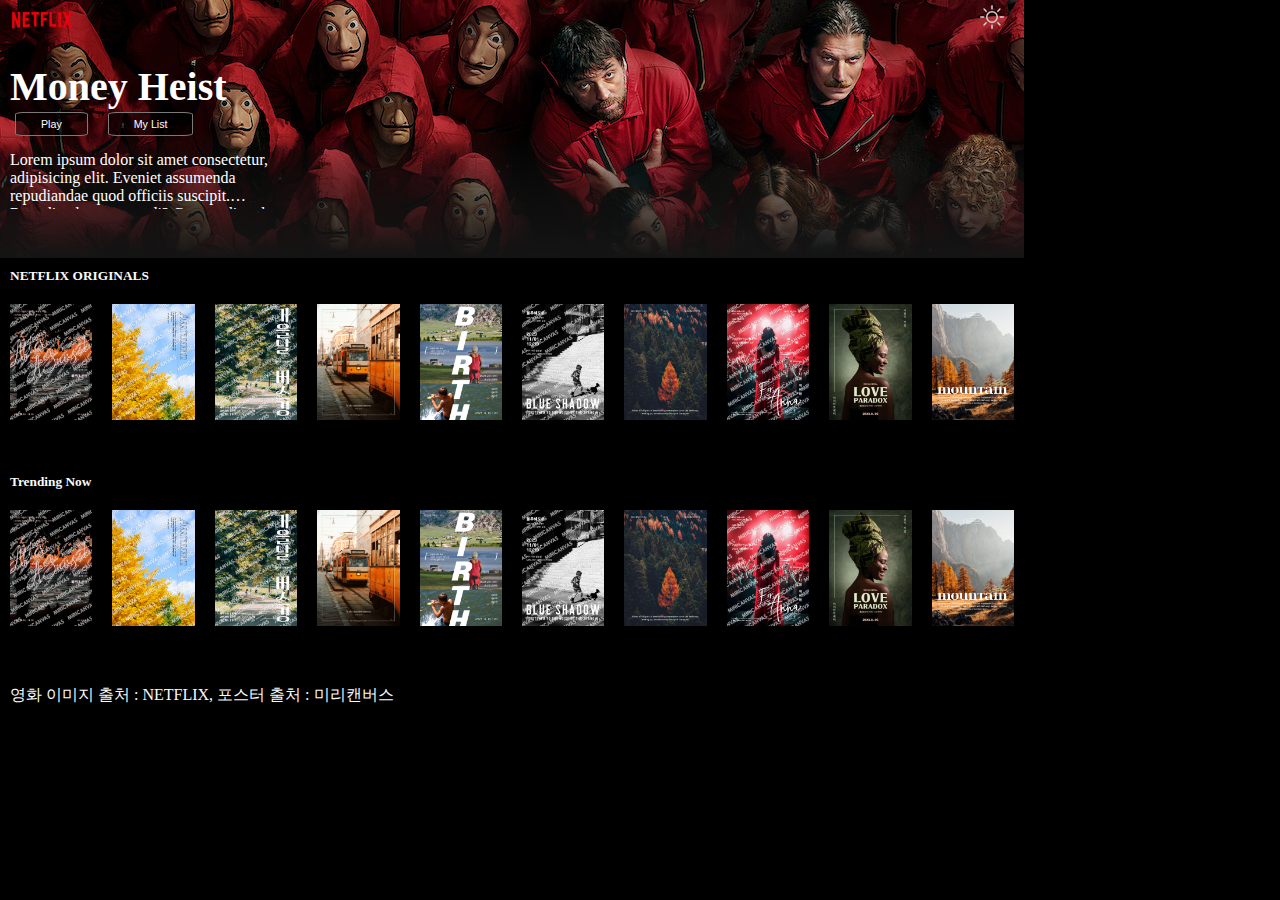
<file: frontend/PBL_01_Netflix_HTML_CSS/index.html>
<!DOCTYPE html>
<html lang="ko">
<head>
	<meta charset="UTF-8">
	<meta name="viewport" content="width=device-width, initial-scale=1.0">
	<title>PBL 과제 : HTML/CSS를 이용해서 넷플릭스 사이트 만들기</title>
	<link rel="stylesheet" href="styles/general.css">
	<link rel="stylesheet" href="styles/main.css">
	<script src="assets/js/script.js" defer></script>
</head>
<body>
	<main>
		<section class="gnb-container">
			<h1>
				<img src="assets/icons/128px-logoNetflix.png" class="logoNetflix" alt="Netflix Home">
			</h1>
			<div class="gnb-toggle-theme">
				<button class="gnb-theme-button" title="Toggle Theme">
                    <svg class="gnb-theme-button-sun" xmlns="http://www.w3.org/2000/svg" width="24" height="24"
                        fill="var(--text-light)" viewBox="0 0 16 16">
                        <path
                            d="M8 11a3 3 0 1 1 0-6 3 3 0 0 1 0 6zm0 1a4 4 0 1 0 0-8 4 4 0 0 0 0 8zM8 0a.5.5 0 0 1 .5.5v2a.5.5 0 0 1-1 0v-2A.5.5 0 0 1 8 0zm0 13a.5.5 0 0 1 .5.5v2a.5.5 0 0 1-1 0v-2A.5.5 0 0 1 8 13zm8-5a.5.5 0 0 1-.5.5h-2a.5.5 0 0 1 0-1h2a.5.5 0 0 1 .5.5zM3 8a.5.5 0 0 1-.5.5h-2a.5.5 0 0 1 0-1h2A.5.5 0 0 1 3 8zm10.657-5.657a.5.5 0 0 1 0 .707l-1.414 1.415a.5.5 0 1 1-.707-.708l1.414-1.414a.5.5 0 0 1 .707 0zm-9.193 9.193a.5.5 0 0 1 0 .707L3.05 13.657a.5.5 0 0 1-.707-.707l1.414-1.414a.5.5 0 0 1 .707 0zm9.193 2.121a.5.5 0 0 1-.707 0l-1.414-1.414a.5.5 0 0 1 .707-.707l1.414 1.414a.5.5 0 0 1 0 .707zM4.464 4.465a.5.5 0 0 1-.707 0L2.343 3.05a.5.5 0 1 1 .707-.707l1.414 1.414a.5.5 0 0 1 0 .708z" />
                    </svg>
                    <svg class="gnb-theme-button-moon" xmlns="http://www.w3.org/2000/svg" width="24" height="24"
                        fill="var(--text-light)" viewBox="0 0 16 16">
                        <path
                            d="M6 .278a.768.768 0 0 1 .08.858 7.208 7.208 0 0 0-.878 3.46c0 4.021 3.278 7.277 7.318 7.277.527 0 1.04-.055 1.533-.16a.787.787 0 0 1 .81.316.733.733 0 0 1-.031.893A8.349 8.349 0 0 1 8.344 16C3.734 16 0 12.286 0 7.71 0 4.266 2.114 1.312 5.124.06A.752.752 0 0 1 6 .278zM4.858 1.311A7.269 7.269 0 0 0 1.025 7.71c0 4.02 3.279 7.276 7.319 7.276a7.316 7.316 0 0 0 5.205-2.162c-.337.042-.68.063-1.029.063-4.61 0-8.343-3.714-8.343-8.29 0-1.167.242-2.278.681-3.286z" />
                    </svg>
                </button>
			</div>
			<div class="gnb-movie-info">
				<h2 class="gnb-movie-title">
					Money Heist
				</h2>
				<div class="gnb-movie-buttons">
					<input type="button" value="Play" class="gnb-button-play">
					<input type="button" value="My List" class="gnb-button-mylist">
				</div>
				<div class="gnb-movie-description">
					Lorem ipsum dolor sit amet consectetur, adipisicing elit. Eveniet assumenda repudiandae quod officiis suscipit. Repudiandae, commodi? Commodi unde velit nostrum cum eligendi optio, consequatur atque officia nihil quis, quos qui.
				</div>
			</div>
		</section>
		<section class="movies-container">
			<h2 class="movies-section-title">
				NETFLIX ORIGINALS
			</h2>
			<div class="movies-originals">
				<div class="wrap-originals-item">
					<img src="assets/images/aftersunset.png" alt="after sunset">
				</div>
				<div class="wrap-originals-item">
					<img src="assets/images/autumn.png" alt="autumn">
				</div>
				<div class="wrap-originals-item">
					<img src="assets/images/autumn_busking.png" alt="autumn busking">
				</div>
				<div class="wrap-originals-item">
					<img src="assets/images/autumn_streets.png" alt="autumn streets">
				</div>
				<div class="wrap-originals-item">
					<img src="assets/images/birth.png" alt="birth">
				</div>
				<div class="wrap-originals-item">
					<img src="assets/images/blue_shadow.png" alt="blue shadow">
				</div>
				<div class="wrap-originals-item">
					<img src="assets/images/fall.png" alt="fall">
				</div>
				<div class="wrap-originals-item">
					<img src="assets/images/for_anna.png" alt="for anna">
				</div>
				<div class="wrap-originals-item">
					<img src="assets/images/love_paradox.png" alt="love paradox">
				</div>
				<div class="wrap-originals-item">
					<img src="assets/images/mountain.png" alt="mountain">
				</div>
			</div>
		</section>
		<section class="movies-container">
			<h2 class="movies-section-title">
				Trending Now
			</h2>
			<div class="movies-trending">
				<div class="wrap-trending-item">
					<img src="assets/images/aftersunset.png" alt="after sunset">
				</div>
				<div class="wrap-trending-item">
					<img src="assets/images/autumn.png" alt="autumn">
				</div>
				<div class="wrap-trending-item">
					<img src="assets/images/autumn_busking.png" alt="autumn busking">
				</div>
				<div class="wrap-trending-item">
					<img src="assets/images/autumn_streets.png" alt="autumn streets">
				</div>
				<div class="wrap-trending-item">
					<img src="assets/images/birth.png" alt="birth">
				</div>
				<div class="wrap-trending-item">
					<img src="assets/images/blue_shadow.png" alt="blue shadow">
				</div>
				<div class="wrap-trending-item">
					<img src="assets/images/fall.png" alt="fall">
				</div>
				<div class="wrap-trending-item">
					<img src="assets/images/for_anna.png" alt="for anna">
				</div>
				<div class="wrap-trending-item">
					<img src="assets/images/love_paradox.png" alt="love paradox">
				</div>
				<div class="wrap-trending-item">
					<img src="assets/images/mountain.png" alt="mountain">
				</div>
			</div>
		</section>
		<footer class="copyright">
			영화 이미지 출처 : NETFLIX, 
			포스터 출처 : 미리캔버스
		</footer>
	</main>
</body>
</html>
</file>
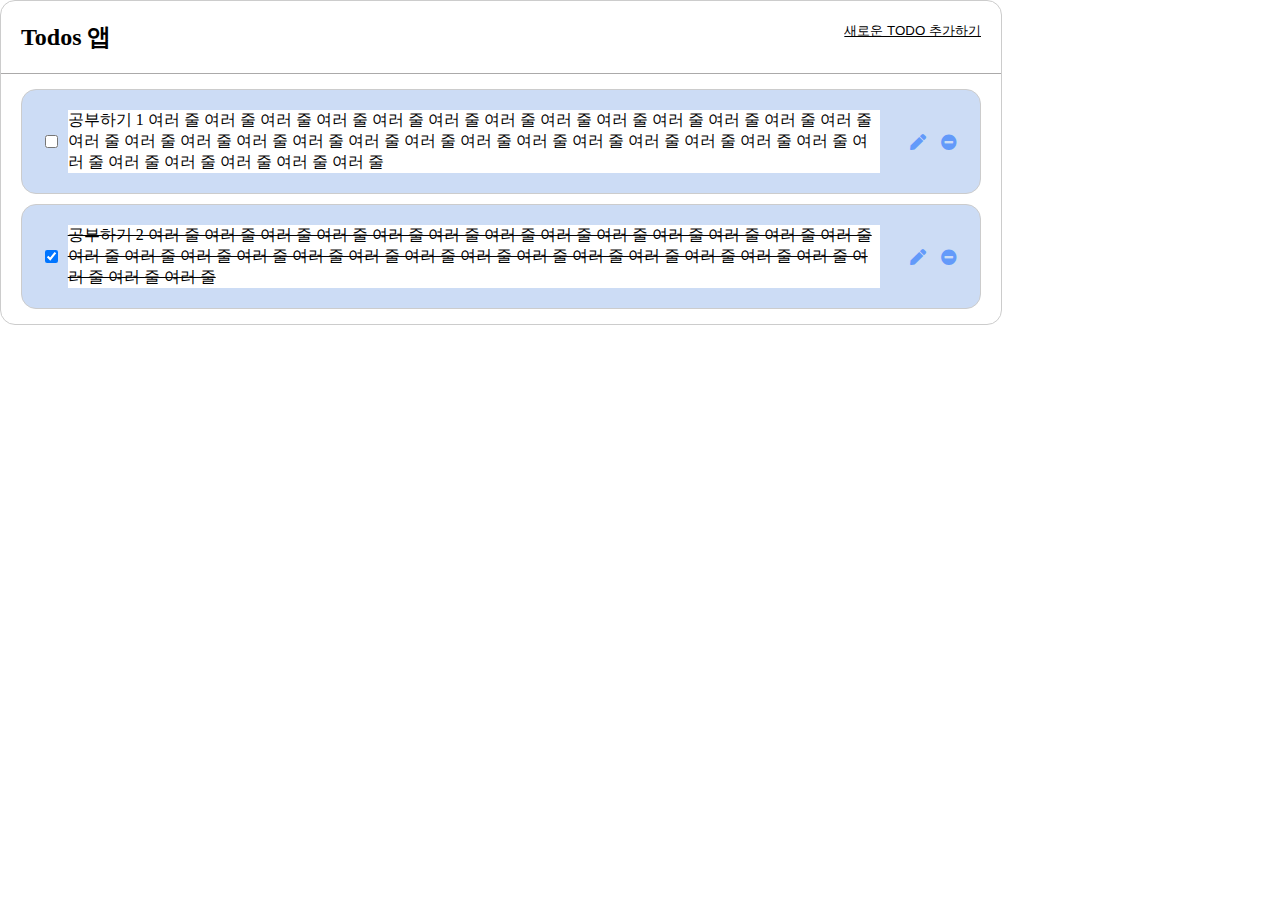
<file: frontend/PBL_02_Todo_with_Javascript/index.html>
<!DOCTYPE html>
<html lang="en">
<head>
	<meta charset="UTF-8">
	<meta name="viewport" content="width=device-width, initial-scale=1.0">
	<title>Todo list web application</title>
	<link rel="stylesheet" href="https://cdnjs.cloudflare.com/ajax/libs/font-awesome/5.15.4/css/all.min.css" integrity="sha512-1ycn6IcaQQ40/MKBW2W4Rhis/DbILU74C1vSrLJxCq57o941Ym01SwNsOMqvEBFlcgUa6xLiPY/NS5R+E6ztJQ==" crossorigin="anonymous" referrerpolicy="no-referrer" />
	<link rel="stylesheet" href="assets/styles/general.css">
	<link rel="stylesheet" href="assets/styles/main.css">
	<script src="assets/js/main.js" defer></script>
</head>
<body>
	<main class="wrap_todo">
		<section class="wrap_head">
			<h2>Todos 앱</h2>
			<div>
				<input type="button" value="새로운 TODO 추가하기" class="add_todo">
			</div>
		</section>
		<hr>
		<ul class="warp_todo_list">
			<!-- <li class="wrap_todo_item">
				<div class="todo_item" id="">
					<label>
						<input type="checkbox" name="todo_item_done">
						<input class="todo_item_label_write" type="text" name="todo_item_label_write" value="밥먹기">
						<button class="todo_item_label_save">
							<i class="fas fa-save todo_item_label_save" style="color: #639afa"></i>
						</button>
						<span class="todo_item_text">밥먹기</span>
					</label>
				</div>
				<div class="todo_buttons">
					<i class="fas fa-pen" style="color: #639afa"></i>
					<i class="fas fa-minus-circle" style="color: #639afa"></i>
				</div>
			</li> -->
<!--			<li class="wrap_todo_item" id="todo_item_1">-->
<!--				<div class="todo_item">-->
<!--					&lt;!&ndash; <label class="todo_item_label"> &ndash;&gt;-->
<!--						<input type="checkbox" name="todo_item_done">-->
<!--						<div class="todo_item_text" contenteditable="true" id="selectable">-->
<!--&lt;!&ndash;							contentEditable true&ndash;&gt;-->
<!--						</div>-->
<!--					&lt;!&ndash; </label> &ndash;&gt;-->
<!--				</div>-->
<!--				<div class="todo_buttons">-->
<!--					<i class="fas fa-save" style="color: #639afa"></i>-->
<!--					<i class="fas fa-minus-circle" style="color: #639afa"></i>-->
<!--				</div>-->
<!--			</li>-->
			<li class="wrap_todo_item" id="todo_item_2">
				<div class="todo_item">
					<!-- <label class="todo_item_label"> -->
						<input type="checkbox" name="todo_item_done">
						<div class="todo_item_text" contenteditable="true">
							공부하기 1
							여러 줄
							여러 줄 여러 줄 여러 줄 여러 줄 여러 줄 여러 줄 여러 줄 여러 줄 여러 줄 여러 줄 여러 줄 여러 줄 여러 줄 여러 줄 여러 줄 여러 줄 여러 줄 여러 줄 여러 줄 여러 줄 여러 줄 여러 줄 여러 줄 여러 줄 여러 줄 여러 줄 여러 줄 여러 줄 여러 줄 여러 줄 여러 줄 여러 줄
						</div>
					<!-- </label> -->
				</div>
				<div class="todo_buttons">
					<i class="fas fa-pen" style="color: #639afa"></i>
					<i class="fas fa-minus-circle" style="color: #639afa"></i>
				</div>
			</li>
			<li class="wrap_todo_item" id="todo_item_3">
				<div class="todo_item">
					<label class="todo_item_label">
						<input type="checkbox" name="todo_item_done" checked>
						<div class="todo_item_text done" contenteditable="false">
							공부하기 2
							여러 줄 여러 줄 여러 줄 여러 줄 여러 줄 여러 줄 여러 줄 여러 줄 여러 줄 여러 줄 여러 줄 여러 줄 여러 줄 여러 줄 여러 줄 여러 줄 여러 줄 여러 줄 여러 줄 여러 줄 여러 줄 여러 줄 여러 줄 여러 줄 여러 줄 여러 줄 여러 줄 여러 줄 여러 줄 여러 줄
						</div>
					</label>
				</div>
				<div class="todo_buttons">
					<i class="fas fa-pen" style="color: #639afa"></i>
					<i class="fas fa-minus-circle" style="color: #639afa"></i>
				</div>
			</li>
		</ul>
	</main>
</body>
</html>
</file>
<file: frontend/PBL_01_Netflix_HTML_CSS/styles/general.css>
* {
    margin: 0; 
    padding: 0;
}

body {
    min-height: 100vh;
    display: flex;
    flex-direction: column;
    overflow-y: auto;
    background-color: var(--primary);
}

img {
    max-width: 100%;
}

div.gnb-toggle-theme {
    position: absolute;
    top : 5px;
    right: 20px;
}

div.gnb-toggle-theme::after{
    clear: both;
}
/* GNB Theme */
.gnb-theme-button {
    background-color: transparent;
    border: none;
    cursor: pointer;
}

.gnb-theme-button-moon {
    display: none;
}

.gnb-theme-button-sun {
    display: unset;
}

:root.light_theme .gnb-theme-button-moon {
    display: unset;
}

:root.light_theme .gnb-theme-button-sun {
    display: none;
}

:root {
    --primary: #000;
    --text-dark: #FAFAFA;
    --text-light: #d3d3d3;
}

:root.light_theme {
    --primary: #FFF;
    --text-dark: #262626;
    --text-light: #d3d3d3;
}
</file>
<file: frontend/PBL_01_Netflix_HTML_CSS/styles/main.css>
.main-container {
    background-color: var(--primary);
    margin-top: 44px;
    margin-bottom: 44px;
    display: flex;
}

.gnb-container {
    width: 100%;
    height: 250px;
    max-width: 1024px;
    position: relative;
    padding: 0 0 8px;
    margin: 0;
    display: flex;
    flex-direction: column;
    color: #fff;
    background: linear-gradient(
            to bottom,
            rgba(255, 255, 255, 0) 50%,
            rgba(20, 20, 20, 0.5) 70%,
            rgba(20, 20, 20, 1) 100%
          ), url('../assets/images/gnb.jpg');
    background-size: cover;
}

.movies-container {
    width: 100%;
    max-width: 1024px;
    display: flex;
    flex-direction: column;
}

section.gnb-container .logoNetflix {
    width: 64px;
    height: 20px;
    margin: 10px;
}
section.gnb-container h2.gnb-movie-title {
    margin-top: 15px;
    margin-left: 10px;
    font-size: 2.5em;
}
section.gnb-container .gnb-movie-buttons {
    margin-top: 2px;
    padding-left: 15px;
    display: flex;
    flex-flow: row;
    gap: 20px;
}
section.gnb-container .gnb-movie-buttons input[type=button]{
    padding: 5px 25px;
    border: 1px #7c7979 solid;
    border-radius: 10%;
    /* background-color: #000;
    opacity: 0.5; */
    background-color: rgba(0, 0, 0, 0.5);
    font-family: Arial, Helvetica, sans-serif;
    font-size: 8pt;
    color: #fff;
    cursor: pointer;
}
section.gnb-container .gnb-movie-description {
    margin-top: 15px;
    margin-left: 10px;
    width: 280px;
    height: 58px;
    display: -webkit-box;
    -webkit-box-orient: vertical;
    -webkit-line-clamp: 3;
    overflow: hidden;
    text-overflow: ellipsis;
}

section.movies-container {
    background-color: var(--primary);
}

section.movies-container .movies-section-title {
    font-size: 10pt;
    color: var(--text-dark);
    margin-top: 10px;
    padding-left: 10px;
}

section.movies-container .movies-originals, section.movies-container .movies-trending {
    display: flex;
    flex-direction: row;
	flex-grow: 1;
	justify-content: center;
    column-gap: 20px;
    padding: 10px 10px 20px;
}
section.movies-container .wrap-originals-item, section.movies-container .wrap-originals-item img,
section.movies-container .wrap-trending-item, section.movies-container .wrap-trending-item img {
    max-height: 120px;
}

section.movies-container .wrap-originals-item img:hover,
section.movies-container .wrap-trending-item img:hover {
    transform: scale(2);
}

section.movies-container .wrap-originals-item,
section.movies-container .wrap-trending-item {
    padding-top: 10px;
    padding-bottom: 20px;
}

footer.copyright {
    margin-top: 15px;
    margin-left: 10px;
    color: var(--text-dark);
}

@media (min-width: 620px) {
    

}

@media (min-width: 1024px) {

    .main-container {
        margin: unset;
    }
}
</file>
<file: frontend/PBL_02_Todo_with_Javascript/assets/styles/general.css>
* {
	margin: 0;
	padding: 0;
}

body {
    min-height: 100vh;
    display: flex;
    flex-direction: column;
    overflow-y: auto;
    /* background-color: #7eacfb; */
}

img {
    max-width: 100%;
}
</file>
<file: frontend/PBL_02_Todo_with_Javascript/assets/styles/main.css>
.wrap_todo {
	max-width: 1000px;
	display: flex;
	flex-direction: column;
	/* justify-content: center; */

	border: 1px #ccc solid;
	border-radius: 15px;
}
.wrap_head {
	margin-top: 20px;
	margin-bottom: 20px;
	padding: 0 20px;
	display: flex;
	flex-direction: row;
	flex-grow: 1;
	justify-content: space-between;
}
.add_todo {
	border: 0;
	background-color: transparent;
	text-decoration: underline;
	cursor: pointer;
}
.add_todo:hover {
	font-weight: bold;
}

hr {
	border-width: 1px 0 0 0;
	border-color: #fffefe;
}

.warp_todo_list {
	display: flex;
	flex-direction: column;
	justify-content: space-around;
	gap: 10px;
	margin: 15px 20px;
}

.wrap_todo_item {
	display: flex;
	flex-direction: row;
	justify-content: space-around;
	flex-wrap: wrap;
	align-items: stretch;
	/* margin-bottom: 10px; */
	padding: 20px 15px;
	background-color: wheat;
	border: 1px #ccc solid;
	border-radius: 15px;
	background-color: #ccdcf5;
}
.todo_item {
	max-width: 90%;
	flex-grow: 1;
	display: flex;
	flex-direction: row;
	justify-content: flex-start;
}

.todo_item_label {
	/* todo 내용 여러 줄 개행처리 */
	display: contents;
}

.todo_item input[type=checkbox] {
	margin-right: 10px;
}
.todo_item_text {
	max-width: 100%;
	/* word-wrap: break-word; */
	/* flex-wrap: wrap; */
	min-width: 50px;
	background-color: #fff;

}
.todo_item_text.done {
	text-decoration: line-through;
}

.todo_buttons {
	display: flex;
    flex-flow: row;
    align-items: center;
}

.todo_buttons > i {
	cursor: pointer;
	margin-left: 15px;
}
.todo_item_label_write {
	font-size: 12pt;
	flex-grow: 1;
}
.todo_item_label_save {
	padding: 2px;
}
</file>
